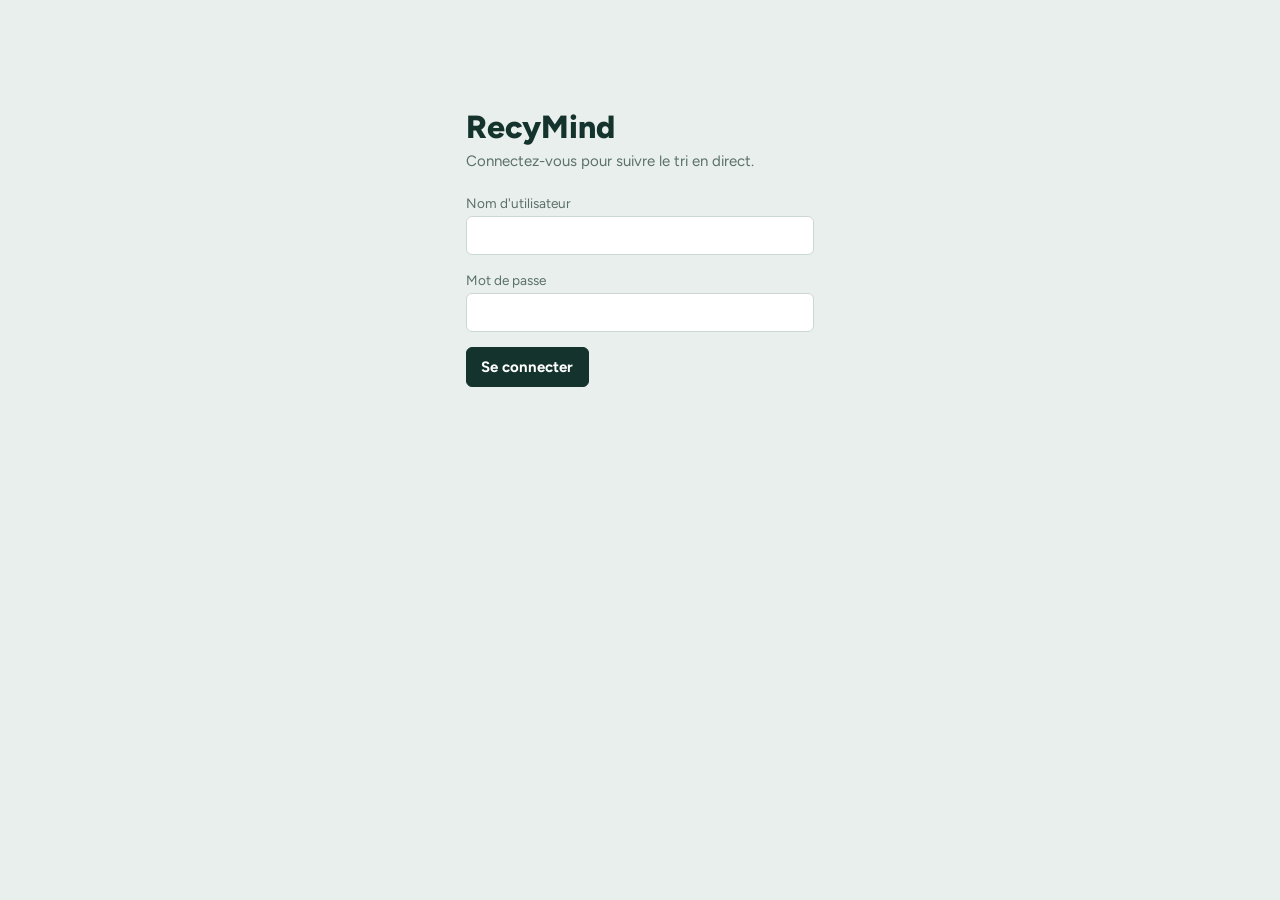
<file: frontend/index.html>
<!doctype html>
<html lang="fr"><head><meta charset="utf-8"><meta name="viewport" content="width=device-width,initial-scale=1">
<link rel="preconnect" href="https://fonts.googleapis.com"><link href="https://fonts.googleapis.com/css2?family=Figtree:wght@400;500;700;800&display=swap" rel="stylesheet">
<link rel="stylesheet" href="css/style.css">
<title>Direct – RecyMind</title></head><body>
<main>
  <p class="err" id="globalErr" role="alert"></p>
  <div id="metrics"></div>
  <div class="grid">
    <section class="panel" aria-live="polite"><h2>Dernier déchet trié</h2>
      <div id="live"><p class="empty">Aucun tri pour l'instant. Démarrez la simulation pour voir les déchets arriver.</p></div></section>
    <section class="panel"><h2>Derniers tris</h2>
      <div class="scroll"><table><thead><tr><th>Image</th><th>Heure</th><th>Type</th><th>Bac</th><th>Statut</th></tr></thead><tbody id="rows"></tbody></table></div>
      <p><a href="historique.html">Voir tout l'historique</a></p></section>
  </div>
</main>
<script src="js/app.js"></script>
<script>
function showLive(t) {
  const box = $('#live'); box.replaceChildren();
  const low = t.statut === 'controle_manuel', pct = Math.round(t.confiance * 100);
  box.append(el('img', {id:'liveImg', src:img(t.image_url), alt:'Dernier déchet : ' + label(t.type)}),
    el('div', {class:'type', style:'--c:' + (CLASSES[t.type] || [])[1]}, el('i', {class:'sw'}), label(t.type)),
    el('div', {class:'bar' + (low ? ' low' : ''), role:'img', 'aria-label':'Confiance ' + pct + ' %'}, el('i', {style:'width:' + pct + '%'})),
    el('div', {class:'meta'}, el('span', {}, 'Confiance ' + pct + ' %'), el('b', {}, low ? 'Contrôle manuel' : 'Destination : ' + (BAC[t.bac] || t.bac))),
    el('div', {class:'meta'}, el('span', {}, fmt(t.date))));
}
async function loadRecent() {
  try {
    const d = await api('/tris?limit=6'); const rows = $('#rows'); rows.replaceChildren();
    if (d.items[0] && !$('#liveImg')) showLive(d.items[0]);
    for (const t of d.items) rows.append(el('tr', {}, el('td', {}, el('img', {src:img(t.image_url), alt:'', loading:'lazy'})),
      el('td', {}, new Date(t.date).toLocaleTimeString('fr-FR')), el('td', {}, label(t.type)), el('td', {}, t.bac ? BAC[t.bac] : '–'), el('td', {}, statusBadge(t))));
  } catch (x) { showErr(x); }
}
async function loadAll() { loadRecent(); try { showMetrics(await api('/stats')); } catch (x) { showErr(x); } }
if (initPage('index.html', {onTri: t => { showLive(t); loadAll(); }, onReconnect: loadAll})) loadAll();
</script></body></html>
</file>
<file: frontend/css/style.css>
:root{--bg:#E9EFEC;--panel:#fff;--ink:#14332D;--muted:#5B7069;--line:#CBD8D3;--accent:#0E6B57;--warn:#B4540A;--bad:#A32A2A}
*{box-sizing:border-box}
body{margin:0;background:var(--bg);color:var(--ink);font:15px/1.5 Figtree,"Segoe UI",system-ui,sans-serif}
h1,h2{margin:0;line-height:1.2}h2{font-size:1rem;font-weight:700;margin-bottom:.75rem}
button,select,input{font:inherit;color:inherit}
button{cursor:pointer;border:1px solid var(--ink);background:var(--ink);color:#fff;border-radius:6px;padding:.5rem .9rem;font-weight:700}
button.ghost{background:transparent;color:var(--ink);border-color:var(--line)}
button:disabled{opacity:.5;cursor:default}
input,select{border:1px solid var(--line);border-radius:6px;padding:.45rem .6rem;background:#fff;min-width:0}
:focus-visible{outline:3px solid #2E9E5B;outline-offset:2px}
label{display:block;font-size:.85rem;color:var(--muted);margin-bottom:.2rem}
a{color:var(--accent);font-weight:700}
.err{color:var(--bad);min-height:1.4em;margin:.5rem 0 0;font-size:.9rem}
.panel{background:var(--panel);border:1px solid var(--line);border-radius:10px;padding:1rem}
header{display:flex;flex-wrap:wrap;gap:.6rem 1.25rem;align-items:center;padding:.8rem 1.25rem;background:var(--ink);color:#fff}
header h1{font-size:1.3rem;font-weight:800}
header nav{display:flex;gap:.25rem;margin-right:auto}
header nav a{color:#fff;text-decoration:none;font-weight:500;padding:.35rem .8rem;border-radius:6px;opacity:.8}
header nav a.on{background:#ffffff26;font-weight:700;opacity:1}
header .who{font-size:.9rem;opacity:.85}
header button{background:#fff;color:var(--ink);border-color:#fff}
header button.ghost{background:transparent;color:#fff;border-color:#ffffff66}
.pill{display:inline-flex;align-items:center;gap:.4rem;font-size:.85rem;font-weight:700;padding:.2rem .65rem;border-radius:99px;background:#ffffff1f}
.dot{width:.6rem;height:.6rem;border-radius:50%;background:#9aa}.on .dot{background:#5BE08A}.off .dot{background:#E0A400}
main{max-width:1200px;margin:0 auto;padding:1.25rem}
#bins{display:grid;grid-template-columns:repeat(6,1fr);gap:.75rem;margin-bottom:1rem}
.bin{background:var(--panel);border:1px solid var(--line);border-top:8px solid var(--c);border-radius:4px 4px 14px 14px;padding:.7rem .8rem}
.bin b{display:block;font-size:1.9rem;line-height:1.1;font-variant-numeric:tabular-nums}.bin span{font-size:.85rem;color:var(--muted)}
#metrics{display:flex;flex-wrap:wrap;gap:.5rem 2rem;margin-bottom:1.25rem;color:var(--muted)}
#metrics b{color:var(--ink);font-size:1.1rem;font-variant-numeric:tabular-nums}
.grid{display:grid;grid-template-columns:340px 1fr;gap:1rem;align-items:start}
#liveImg{width:100%;aspect-ratio:4/3;object-fit:cover;border-radius:6px;background:#dfe7e3;display:block}
.empty{color:var(--muted);padding:1rem 0}
.type{display:flex;align-items:center;gap:.5rem;font-size:1.35rem;font-weight:800;margin:.75rem 0 .4rem}
.sw{width:.9rem;height:.9rem;border-radius:3px;background:var(--c,#999);flex:none}
.bar{height:8px;background:#e1e9e5;border-radius:4px;overflow:hidden}.bar i{display:block;height:100%;background:var(--accent)}.bar.low i{background:var(--warn)}
.meta{display:flex;justify-content:space-between;font-size:.9rem;color:var(--muted);margin-top:.35rem}
.filters{display:flex;flex-wrap:wrap;gap:.6rem;align-items:end;margin-bottom:.9rem}
.scroll{overflow-x:auto}table{width:100%;border-collapse:collapse;font-size:.92rem}
th{text-align:left;font-weight:700;color:var(--muted);padding:.4rem .5rem;border-bottom:2px solid var(--line);white-space:nowrap}
td{padding:.45rem .5rem;border-bottom:1px solid var(--line);vertical-align:middle}
tr.row{cursor:pointer}tr.row:hover{background:#f3f7f5}
td img{width:52px;height:40px;object-fit:cover;border-radius:4px;display:block}
.badge{display:inline-block;padding:.1rem .55rem;border-radius:99px;font-size:.8rem;font-weight:700;border:1px solid}
.b-trie{color:var(--accent);border-color:var(--accent)}.b-todo{color:var(--warn);border-color:var(--warn);background:#FFF3E6}.b-done{color:var(--muted);border-color:var(--line)}
.pager{display:flex;align-items:center;gap:.75rem;margin-top:.8rem;color:var(--muted)}
.hrow{display:grid;grid-template-columns:140px 1fr 3rem;gap:.75rem;align-items:center;margin-bottom:.6rem}
.hrow .bar{height:14px;border-radius:3px}.hrow .bar i{background:var(--c)}.hrow b{text-align:right;font-variant-numeric:tabular-nums}
dialog{border:none;border-radius:12px;padding:1.25rem;max-width:460px;width:calc(100% - 2rem)}dialog::backdrop{background:#14332D99}
dialog img{width:100%;border-radius:6px;margin-bottom:.75rem}
dl{display:grid;grid-template-columns:auto 1fr;gap:.25rem 1rem;margin:0 0 1rem}dt{color:var(--muted)}dd{margin:0}
.actions{display:flex;gap:.5rem;align-items:end;flex-wrap:wrap}
#login{max-width:380px;margin:12vh auto;padding:0 1rem}#login h1{font-size:2rem;font-weight:800;margin-bottom:.25rem}
#login p.sub{color:var(--muted);margin:0 0 1.25rem}#login .field{margin-bottom:.9rem}#login input{width:100%}
@media(max-width:900px){.grid{grid-template-columns:1fr}#bins{grid-template-columns:repeat(3,1fr)}}
@media(max-width:520px){#bins{grid-template-columns:repeat(2,1fr)}.hrow{grid-template-columns:100px 1fr 2.5rem}}
</file>
